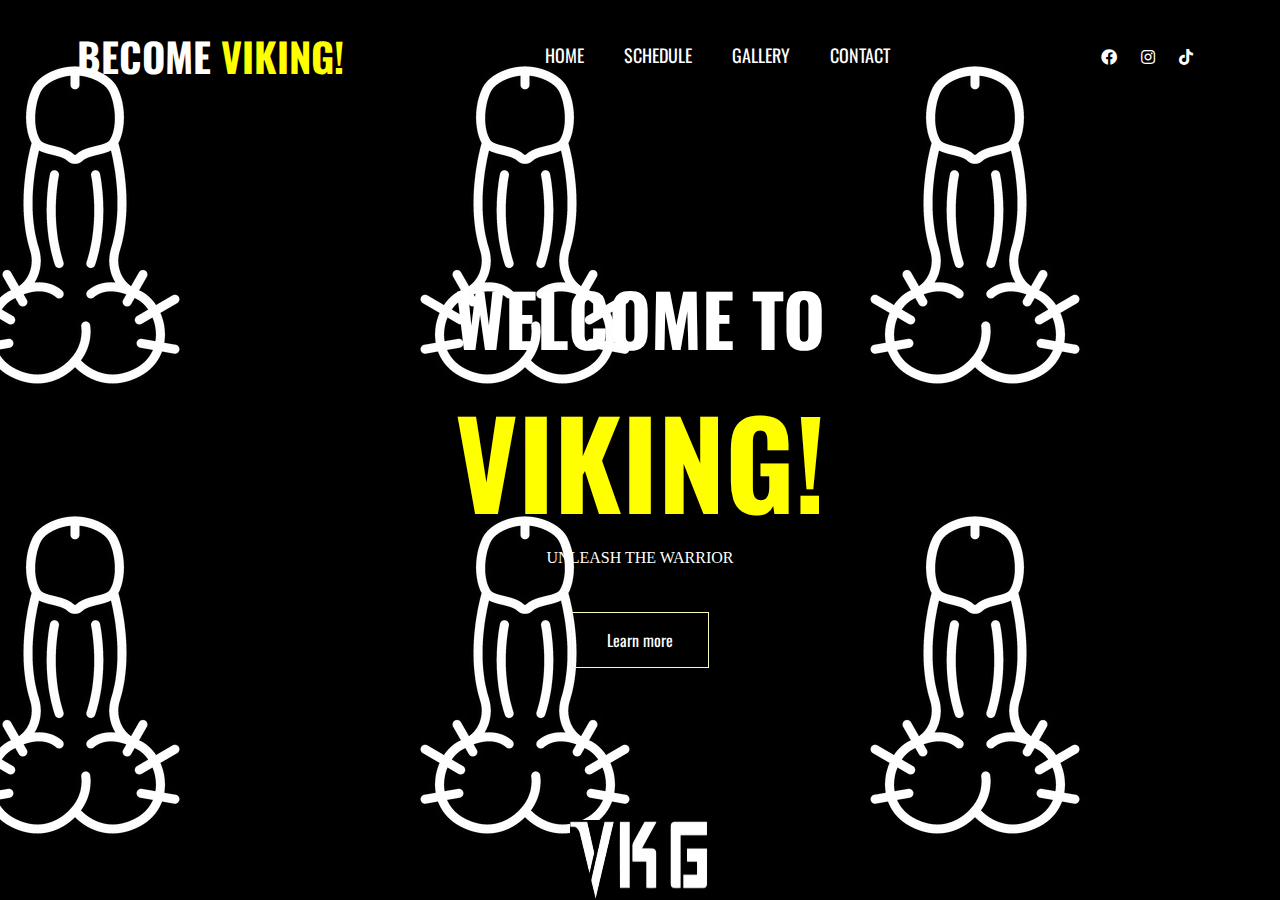
<file: index.html>
<!DOCTYPE html>
<html lang="en">
	<head>
		<meta charset="UTF-8" />
		<meta http-equiv="X-UA-Compatible" content="IE=edge" />
		<meta name="viewport" content="width=device-width, initial-scale=1.0" />
		<title>Viking</title>
		<link rel="stylesheet" href="CSS/style.css" />

		<link rel="icon" type="image/icon" href="Images/favicon.png" />
		<link
			rel="stylesheet"
			href="https://cdnjs.cloudflare.com/ajax/libs/font-awesome/4.7.0/css/font-awesome.css"
			integrity="sha512-5A8nwdMOWrSz20fDsjczgUidUBR8liPYU+WymTZP1lmY9G6Oc7HlZv156XqnsgNUzTyMefFTcsFH/tnJE/+xBg=="
			crossorigin="anonymous"
			referrerpolicy="no-referrer"
		/>
		<link
			rel="stylesheet"
			href="https://cdnjs.cloudflare.com/ajax/libs/font-awesome/5.15.3/css/all.min.css"
		/>
		<link rel="preconnect" href="https://fonts.googleapis.com" />
		<link rel="preconnect" href="https://fonts.gstatic.com" crossorigin />
		<link
			href="https://fonts.googleapis.com/css2?family=Oswald:wght@200;300;400;500;600;700&family=Poppins:wght@400;700&display=swap"
			rel="stylesheet"
		/>
	</head>
	<body>
		<div class="container">
			<nav>
				<h1 class="logo">Become<span> Viking!</span></h1>
				<div class="nav-links">
					<ul id="menu">
						<li><a href="index.html">Home</a></li>
						<li><a href="The new schedule.html">Schedule</a></li>
						<li><a href="gallery.html">Gallery</a></li>
						<li>
							<a
								href="https://us10.list-manage.com/contact-form?u=253132bdbdb019212673a5d37&form_id=1086dd02b62c8980588883d6498360df"
								>Contact</a
							>
						</li>
					</ul>
					<div class="social">
						<a href="#" onclick="showHideMenu()"><i class="fa fa-times"></i></a>
						<a
							href="https://www.facebook.com/profile.php?id=100085044424097&mibextid=LQQJ4d"
							><i class="fab fa-facebook"></i
						></a>
						<a href="https://www.instagram.com/vikingym.lb"
							><i class="fab fa-instagram"></i
						></a>
						<!-- <a href=""><i class="fab fa-twitter"></i></a> -->
						<a href="https://www.tiktok.com/@vikingym?lang=en"
							><i class="fab fa-tiktok"></i
						></a>

						<a href="#" onclick="showHideMenu()"><i class="fa fa-bars"></i></a>
					</div>
				</div>
			</nav>

			<div class="main">
				<h2>Welcome to</h2>
				<h1>Viking!</h1>
				<p
					class="slogan"
					style="
						font-family: Cambria, Cochin, Georgia, Times, 'Times New Roman',
							serif;
					"
				>
					UNLEASH THE WARRIOR
				</p>
				<a href="about.html" class="button">Learn more</a>
			</div>
			<img
				class="vkg"
				style="height: 80px; width: 140px; margin: 0 auto"
				;
				src="Images/vkg.png"
			/>
		</div>

		<script>
			var menu = document.getElementById("menu");
			function showHideMenu() {
				menu.classList.toggle("opened");
			}
		</script>
	</body>
</html>
</file>
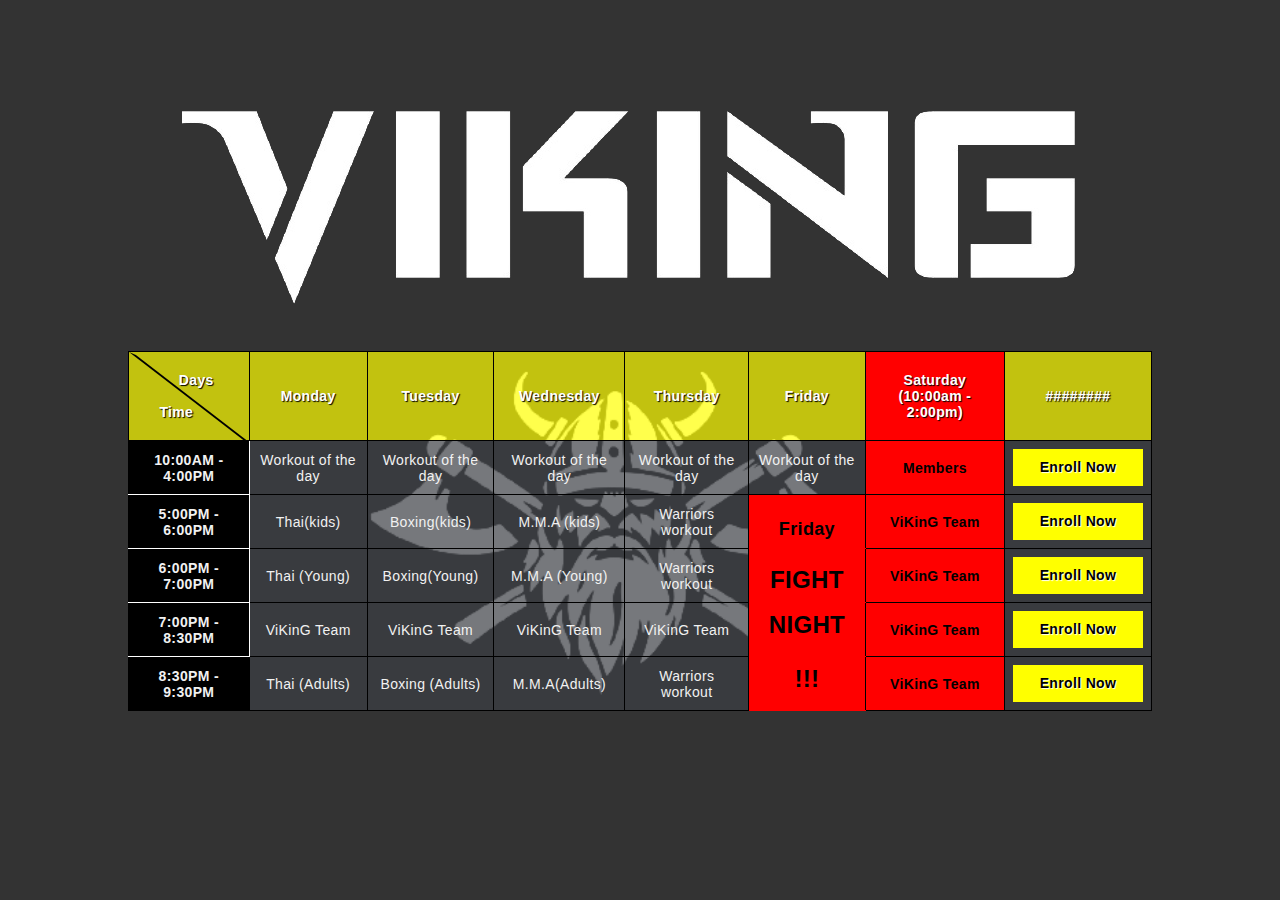
<file: The new schedule.html>
<!DOCTYPE html>
<html lang="en">
	<head>
		<meta charset="UTF-8" />
		<meta http-equiv="X-UA-Compatible" content="IE=edge" />
		<meta name="viewport" content="width=device-width, initial-scale=1.0" />
		<link
			rel="stylesheet"
			href="https://cdnjs.cloudflare.com/ajax/libs/font-awesome/6.0.0/css/all.min.css"
		/>
		<link rel="icon" type="image/icon" href="Images/favicon.png" />
		<title>Schedule</title>
		<style type="text/css">
			* {
				margin: 0;
				padding: 0;
				box-sizing: border-box;
			}
			body {
				background-image: url(Images/vkgLogoNoBackground.png);
				background-size: 70%;
				font-family: Arial, sans-serif;
				background-color: #333;
				margin-top: 80px;
				background-position-y: 135%;
				background-repeat: no-repeat;
				background-position-x: 47%;

				justify-content: center;
				align-items: center;
			}

			.table-container {
				padding: 0 10%;

				margin: 30px auto 50px;
			}

			.heading {
				font-size: 40px;
				text-align: center;
				color: #f1f1f1;
				margin-bottom: 40px;
			}

			.table {
				width: 100%;
				border-collapse: collapse;
				margin-top: 40px;
				position: relative; /* Add this */
				z-index: 1; /* Add this */
			}

			.table thead {
				background-color: rgb(255, 255, 0, 0.7);
			}

			.table thead th:first-child::after {
				content: "";
				position: absolute;
				top: 0;
				left: 0;
				right: 0;
				width: 0.5%;
				height: 23.7%;
				border-style: solid;
				border-width: 0 0 0 100%;
				border-color: transparent transparent transparent black;
				transform-origin: 0 0;
				transform: skew(52.4deg);

				z-index: 1;
			}

			.table thead tr th {
				font-size: 14px;
				font-weight: 600;
				letter-spacing: 0.35px;
				color: white;
				text-shadow: 1px 1px 1px black;
				opacity: 1;
				padding: 20px;
				vertical-align: center;
				border: 1px solid black;
			}

			.table tbody tr th {
				font-size: 14px;
				letter-spacing: 0.35px;
				font-weight: normal;
				color: #f1f1f1;
				background-color: #3c3f44;
				padding: 8px;
				text-align: center;
			}

			.table tbody tr td {
				font-size: 14px;
				letter-spacing: 0.35px;
				font-weight: normal;
				color: #f1f1f1;
				background-color: rgb(60, 63, 68, 0.7);
				padding: 8px;
				text-align: center;
				border: 1px solid black;
			}

			.table .text_open {
				font-size: 14px;
				font-weight: bold;
				letter-spacing: 0.35px;
				color: #ff1046;
			}

			.table tbody tr td .btn {
				width: 130px;
				text-decoration: none;
				line-height: 35px;
				display: inline-block;
				background-color: yellow;
				font-weight: bold;
				color: black;
				text-shadow: 1px 1px 1px white;
				text-align: center;
				vertical-align: middle;
				user-select: none;
				border: 1px solid transparent;
				font-size: 14px;
				opacity: 1;
			}

			.cont-image {
				margin: 0 auto;
				position: relative;
				display: flex;
				justify-content: center;
				align-items: center;
			}

			@media (max-width: 768px) {
				body {
					background-image: url(Images/vkgLogoNoBackground.png);
					background-size: 100%;
					font-family: Arial, sans-serif;
					background-color: #333;
					margin-top: 80px;
					background-position-y: 7.5%;
					background-repeat: no-repeat;
					background-position-x: 47%;
					margin-bottom: 100px;

					justify-content: center;
					align-items: center;
				}

				.cont-image {
					margin-bottom: 180px;
				}

				.table thead {
					display: none;
				}

				.table,
				.table tbody,
				.table tr,
				.table td {
					display: block;
					width: 100%;
				}

				.table tr {
					margin-bottom: 15px;
				}
				.table tbody tr td {
					text-align: right;
					padding-left: 50%;
					position: relative;
				}

				.table td:before {
					content: attr(data-label);
					position: absolute;
					left: 0;
					width: 50%;
					padding-left: 15px;
					font-weight: 600;
					font-size: 14px;
					text-align: left;
				}

				img {
					width: 100%;
					object-fit: contain;
					margin-right: -20px;
					margin-top: 100px;
				}

				td:nth-child(1) {
					background-color: black !important;
					text-shadow: 1px 1px 1px black;
					border-right: black !important;
					border-bottom: black !important;
				}
				td:nth-child(1)::before {
					content: "Time";
				}

				span.kidsSpan {
					display: block !important;
					position: absolute;
					left: 0 !important;
					padding-left: 100px;
					color: red;
					font-weight: bold;
					text-shadow: 1px 1px 1px black !important;
					border-right: black !important;
					border-bottom: black !important;
				}

				.youngSpan {
					display: block !important;
					position: absolute;
					left: 0 !important;
					padding-left: 90px;
					color: red !important;
					font-weight: bold;
					text-shadow: 1px 1px 1px black !important;
				}

				.adultSpan {
					display: block !important;
					position: absolute;
					left: 0 !important;
					padding-left: 90px;
					color: red !important;
					font-weight: bold;
					text-shadow: 1px 1px 1px black !important;
				}

				.YOUNG {
					display: none;
				}

				.ADULT {
					display: NONE;
				}

				.KIDS {
					display: NONE;
				}

				td[data-label="Time1"] {
					background-color: rgb(60, 63, 68, 0.7) !important;
					border-bottom: rgb(60, 63, 68, 0.7) !important;
					color: white !important;
				}

				td[data-label="Friday FIGHT NIGHT"]::before {
					content: "VKG";

					color: black !important;
				}

				td[data-label="Friday0"]::before {
					font-size: medium !important;
					content: "Friday";
					font-weight: light !important;
				}

				td.cancel1 {
					padding-right: 10px !important;
					color: red !important;
					display: flex;
				}

				td.cancel1::before {
					display: flex;
					justify-items: center;
					padding-left: 115px !important;
					font-size: xx-large;
					margin-top: -6px;
				}

				td.cancel2 {
					padding-left: 110px !important;
					display: flex;
					color: red !important;
				}

				td.cancel2::before {
					display: flex;

					padding-left: 110px !important;

					font-size: larger;

					content: "FRIDAY";
				}

				td.cancel3 {
					justify-items: center;
					padding-left: 125px !important;
					color: red !important;
					display: flex;
				}

				td.cancel3::before {
					display: flex;
					justify-items: center;
					padding-left: 110px !important;
					font-size: larger;
					content: "FIGHT";
				}

				td.cancel4 {
					justify-items: center;
					padding-left: 150px !important;
					display: flex;
					color: red !important;
				}

				td.cancel4::before {
					display: flex;
					justify-items: center;
					padding-left: 110px !important;
					font-size: larger;
					content: "NIGHT";
				}

				a.btn {
					margin-left: -50%;
				}

				.btn {
					margin-right: 50%;
				}

				.extra-row {
					display: table-row;
				}

				td.extra-row {
					display: flex !important;
					justify-items: center !important;
					padding-left: 100px !important;
					font-weight: bolder !important;
					font-size: xx-large !important;
					background-color: black !important;
					color: gold !important;
				}

				.extra-row {
					display: block !important;
				}

				.Top-row {
					display: table-row;
				}

				.saturdayColor {
					background-color: #333 !important;
					color: white !important;
				}

				td.time {
					border-right: black !important;
					border-bottom: black !important;
				}
			}
		</style>
	</head>
	<body>
		<div class="container">
			<img
				class="cont-image"
				src="Images/theFaceRemoved-removebg-preview.png"
			/>
		</div>
		<div class="table-container">
			<table class="table">
				<thead>
					<tr>
						<th class="diagonal-header">
							<div class="text-wrapper top-left">
								<div style="padding-left: 15px">Days<br /></div>
							</div>
							<div class="text-wrapper bottom-right">
								<div style="padding-right: 25px">
									<br />
									Time
								</div>
							</div>
						</th>

						<!-- <th>Day</th> -->
						<th>Monday</th>
						<th>Tuesday</th>
						<th>Wednesday</th>
						<th>Thursday</th>
						<th>Friday</th>

						<th style="background-color: red" class="saturdayColor">
							Saturday <br />(10:00am - 2:00pm)
						</th>

						<th>########</th>
					</tr>
				</thead>
				<tbody>
					<tr>
						<td
							data-label="Monday"
							style="
								background-color: black;
								font-weight: bold;
								border-bottom: 1px solid white;
								border-right: 1px solid white;
							"
							class="hours"
						>
							10:00AM - 4:00PM
						</td>

						<td data-label="Monday">Workout of the day</td>
						<td data-label="Tuesday">Workout of the day</td>
						<td data-label="Wednesday">Workout of the day</td>
						<td data-label="Thursday">Workout of the day</td>
						<td data-label="Friday0">Workout of the day</td>

						<td style="display: none" class="extra-row">ViKinG</td>

						<td
							data-label="Saturday"
							class="saturdayColor"
							style="font-weight: bolder; background-color: red; color: black"
						>
							Members
						</td>

						<td data-label="">
							<a
								href="https://us10.list-manage.com/contact-form?u=253132bdbdb019212673a5d37&form_id=1086dd02b62c8980588883d6498360df"
								class="btn"
								>Enroll Now</a
							>
						</td>
					</tr>
					<tr>
						<td style="display: none" class="Top-row">sdadsda</td>

						<td
							class="time"
							data-label="Time"
							style="
								background-color: black;
								font-weight: bold;
								border-bottom: 1px solid white;
								border-right: 1px solid white;
							"
						>
							<span class="kidsSpan" style="display: none">KIDS</span>
							5:00PM - 6:00PM
						</td>
						<td data-label="Monday">Thai<span class="KIDS">(kids)</span></td>
						<td data-label="Tuesday">Boxing<span class="KIDS">(kids)</span></td>
						<td data-label="Wednesday">
							M.M.A <span class="KIDS">(kids)</span>
						</td>
						<td data-label="Thursday">Warriors workout</td>
						<td
							class="cancel1"
							data-label="Friday FIGHT NIGHT"
							style="
								border-bottom: 1px solid red;
								background-color: red;
								color: black;
								font-weight: bolder;
								vertical-align: bottom;
								font-size: large;
							"
						>
							Friday
						</td>
						<td
							data-label="Saturday"
							class="saturdayColor"
							style="font-weight: bolder; background-color: red; color: black"
						>
							ViKinG Team
						</td>

						<td data-label="">
							<a
								href="https://us10.list-manage.com/contact-form?u=253132bdbdb019212673a5d37&form_id=1086dd02b62c8980588883d6498360df"
								class="btn"
								>Enroll Now</a
							>
						</td>
					</tr>
					<tr>
						<td
							data-label="Wednesday"
							style="
								background-color: black;
								font-weight: bold;
								border-bottom: 1px solid white;
								border-right: 1px solid white;
							"
						>
							<span class="youngSpan" style="display: none; color: black"
								>YOUNG</span
							>
							6:00PM - 7:00PM
						</td>
						<td data-label="Monday">Thai <span class="YOUNG">(Young)</span></td>
						<td data-label="Tuesday">
							Boxing<span class="YOUNG">(Young)</span>
						</td>
						<td data-label="Wednesday">
							M.M.A <span class="YOUNG">(Young)</span>
						</td>
						<td data-label="Thursday">Warriors workout</td>
						<td
							class="cancel2"
							data-label="Friday FIGHT NIGHT"
							style="
								border-bottom: 1px solid red;
								background-color: red;
								color: black;
								font-weight: bolder;
								vertical-align: bottom;
								font-size: x-large;
							"
						>
							FIGHT
						</td>
						<td
							data-label="Saturday"
							class="saturdayColor"
							style="font-weight: bolder; background-color: red; color: black"
						>
							ViKinG Team
						</td>

						<td data-label="">
							<a
								href="https://us10.list-manage.com/contact-form?u=253132bdbdb019212673a5d37&form_id=1086dd02b62c8980588883d6498360df"
								class="btn"
								>Enroll Now</a
							>
						</td>
					</tr>
					<tr>
						<td
							data-label="Thursday"
							style="
								background-color: black;
								font-weight: bold;
								border-bottom: 1px solid white;
								border-right: 1px solid white;
							"
						>
							7:00PM - 8:30PM
						</td>
						<td data-label="Monday">ViKinG Team</td>
						<td data-label="Tuesday">ViKinG Team</td>
						<td data-label="Wednesday">ViKinG Team</td>
						<td data-label="Thursday">ViKinG Team</td>
						<td
							class="cancel3"
							data-label="Friday FIGHT NIGHT"
							style="
								border-bottom: 1px solid red;
								background-color: red;
								color: black;
								font-weight: bolder;
								vertical-align: top;
								font-size: x-large;
							"
						>
							NIGHT
						</td>
						<td
							data-label="Saturday"
							class="saturdayColor"
							style="font-weight: bolder; background-color: red; color: black"
						>
							ViKinG Team
						</td>

						<td data-label="">
							<a
								href="https://us10.list-manage.com/contact-form?u=253132bdbdb019212673a5d37&form_id=1086dd02b62c8980588883d6498360df"
								class="btn"
								>Enroll Now</a
							>
						</td>
					</tr>
					<tr>
						<td
							data-label="Time"
							style="background-color: black; font-weight: bold"
						>
							<span class="adultSpan" style="display: none; color: black"
								>ADULTS</span
							>8:30PM - 9:30PM
						</td>
						<td data-label="Monday">
							Thai <span class="ADULT">(Adults)</span>
						</td>
						<td data-label="Tuesday">
							Boxing <span class="ADULT">(Adults)</span>
						</td>
						<td data-label="Wednesday">
							M.M.A<span class="ADULT">(Adults)</span>
						</td>
						<td data-label="Thursday">Warriors workout</td>
						<td
							class="cancel4"
							data-label="Friday FIGHT NIGHT"
							style="
								border-bottom: 1px solid red;
								background-color: red;
								color: black;
								font-weight: bolder;
								vertical-align: top;
								font-size: x-large;
							"
						>
							!!!
						</td>
						<td
							data-label="Saturday"
							class="saturdayColor"
							style="background-color: red; color: black; font-weight: bolder"
						>
							ViKinG Team
						</td>

						<td data-label="">
							<a
								href="https://us10.list-manage.com/contact-form?u=253132bdbdb019212673a5d37&form_id=1086dd02b62c8980588883d6498360df"
								class="btn"
								>Enroll Now</a
							>
						</td>
					</tr>
				</tbody>
			</table>
		</div>
	</body>
</html>
</file>
<file: CSS/style.css>
* {
	margin: 0;
	padding: 0;
	box-sizing: border-box;
	color: #fff;
	font-family: "Oswald", sans-serif;
}

.container {
	background: url("../Images/tvectoricons180804782.jpg");

	background-repeat: repeat;
	background-size: auto;
	min-height: 100vh;
	display: flex;
	flex-direction: column;
	overflow: hidden;
	background-position-x: 300px;
}

nav {
	padding: 2% 6%;
	display: flex;
	justify-content: space-between;
}

.nav-links {
	flex: 1;
	display: flex;
	align-items: center;
	justify-content: space-between;
}

.logo {
	text-transform: uppercase;
	font-size: 40px;
}

.logo span {
	color: yellow;
}

nav ul {
	display: flex;
	list-style: none;
	margin: auto;
}

nav ul li {
	margin: 0 20px;
}

nav ul li a {
	text-decoration: none;
	font-size: 18px;
	text-transform: uppercase;
	transition: 0.5s;
}

.social a {
	margin: 0 10px;
}

nav ul li a:hover {
	color: yellow;
}

nav ul li a::after {
	content: "";
	display: block;
	height: 2px;
	width: 0;
	background-color: yellow;
	transition: 0.5s;
}

nav ul li a:hover::after {
	width: 100%;
}
.social a i {
	transition: 0.5s;
}

.social a i:hover {
	color: yellow;
}

.social a:first-child,
.social a:last-child {
	display: none;
}

.main {
	flex-grow: 1;
	display: flex;
	flex-direction: column;
	justify-content: center;
	align-items: center;
}

.main h2 {
	font-size: 72px;
	text-transform: uppercase;
	/* display: flex; */
}

.main h1 {
	font-size: 120px;
	color: yellow;
	text-transform: uppercase;
	/* padding-left: 10px; */
}

.button {
	text-decoration: none;
	border: 1px solid rgb(251, 251, 188);
	padding: 15px 35px;
	margin-top: 45px;
	transition: 0.5s;
	/*font-weight: bold;
	font-size: large;
	text-shadow: 1px 1px 1px black; */
}

.button:hover {
	background-color: yellow;
}

/* .sponsor {
	display: flex;
	justify-content: center;
	color: white;
	gap: 10px;
	padding-left: 5px;
	font-style: italic;
	margin-bottom: -5px;
} */

/* .vkg {
	width: 20%;
	height: 20%;
	margin-left: -10px;
} */

/* .slogan {
	font-size: xx-large;
	display: flex;
	justify-content: center;
} */

/* .sponsoredBy {
	font-size: 24px;
	letter-spacing: 0.1em;
	transform: rotate(360deg);
	transform-origin: top right;
	writing-mode: vertical-rl;
	position: absolute;
	bottom: 0;
	margin-bottom: 50px;
} */

@media (max-width: 900px) {
	.social {
		position: fixed;
		top: 0;
		right: 0;
		display: flex;
		flex-direction: column;
		height: 100vh;
		width: 40px;
		background-color: #000;
		justify-content: center;
		align-items: center;
		border-left: 1px solid rgba(44, 44, 44);
	}

	.social a {
		margin: 10px 0;
	}

	.main h2 {
		font-size: 60px;
	}

	.main h1 {
		font-size: 80px;
	}

	/*img.vkg {
		width: 35%;
		height: 30%;
		display: flex;
		justify-content: center;
		align-items: center;
		margin-top: -70px;
		 margin-bottom: 20px; 
	} */
}

@media (max-width: 750px) {
	.container {
		background-position: 55%;
		background-size: contain;
		background-position-y: 45px;
		background-repeat: no-repeat;
		background-color: black;
	}

	.nav-links {
		position: absolute;
	}

	.nav-links ul {
		position: fixed;
		top: 0;
		right: -250px;
		width: 250px;
		height: 100vh;
		background-color: black;
		flex-direction: column;
		justify-content: center;
		align-items: center;
		border-left: 1px solid rgba(44, 44, 44);
		transition: right 0.5s;
	}

	.nav-links ul li {
		flex-basis: 40px;
		flex-grow: 1;
		max-height: 80px;
		display: flex;
		align-items: center;
	}

	.logo {
		text-align: center;
		flex: 1;
	}

	.nav-links ul.opened {
		right: 40px;
	}

	.social a:first-child,
	.social a:last-child {
		position: fixed;
		top: 0;
	}
	.social a:last-child {
		display: block;
	}

	ul.opened ~ .social a:first-child {
		display: block;
	}

	ul.opened ~ .social a:last-child {
		display: none;
	}

	.main {
		padding-top: 300px;
	}

	.main h2 {
		margin-top: -390px;
		font-size: 20px;
	}

	.main h1 {
		font-size: 60px;
	}

	.description2 {
		display: flex;
		justify-content: center;
	}

	.button {
		margin-top: 6.8px;
	}
	p.slogan {
		font-size: large;
		text-align: center;
	}

	a.button {
		display: flex;
		justify-content: center;
		align-items: center;
	}
}
</file>
